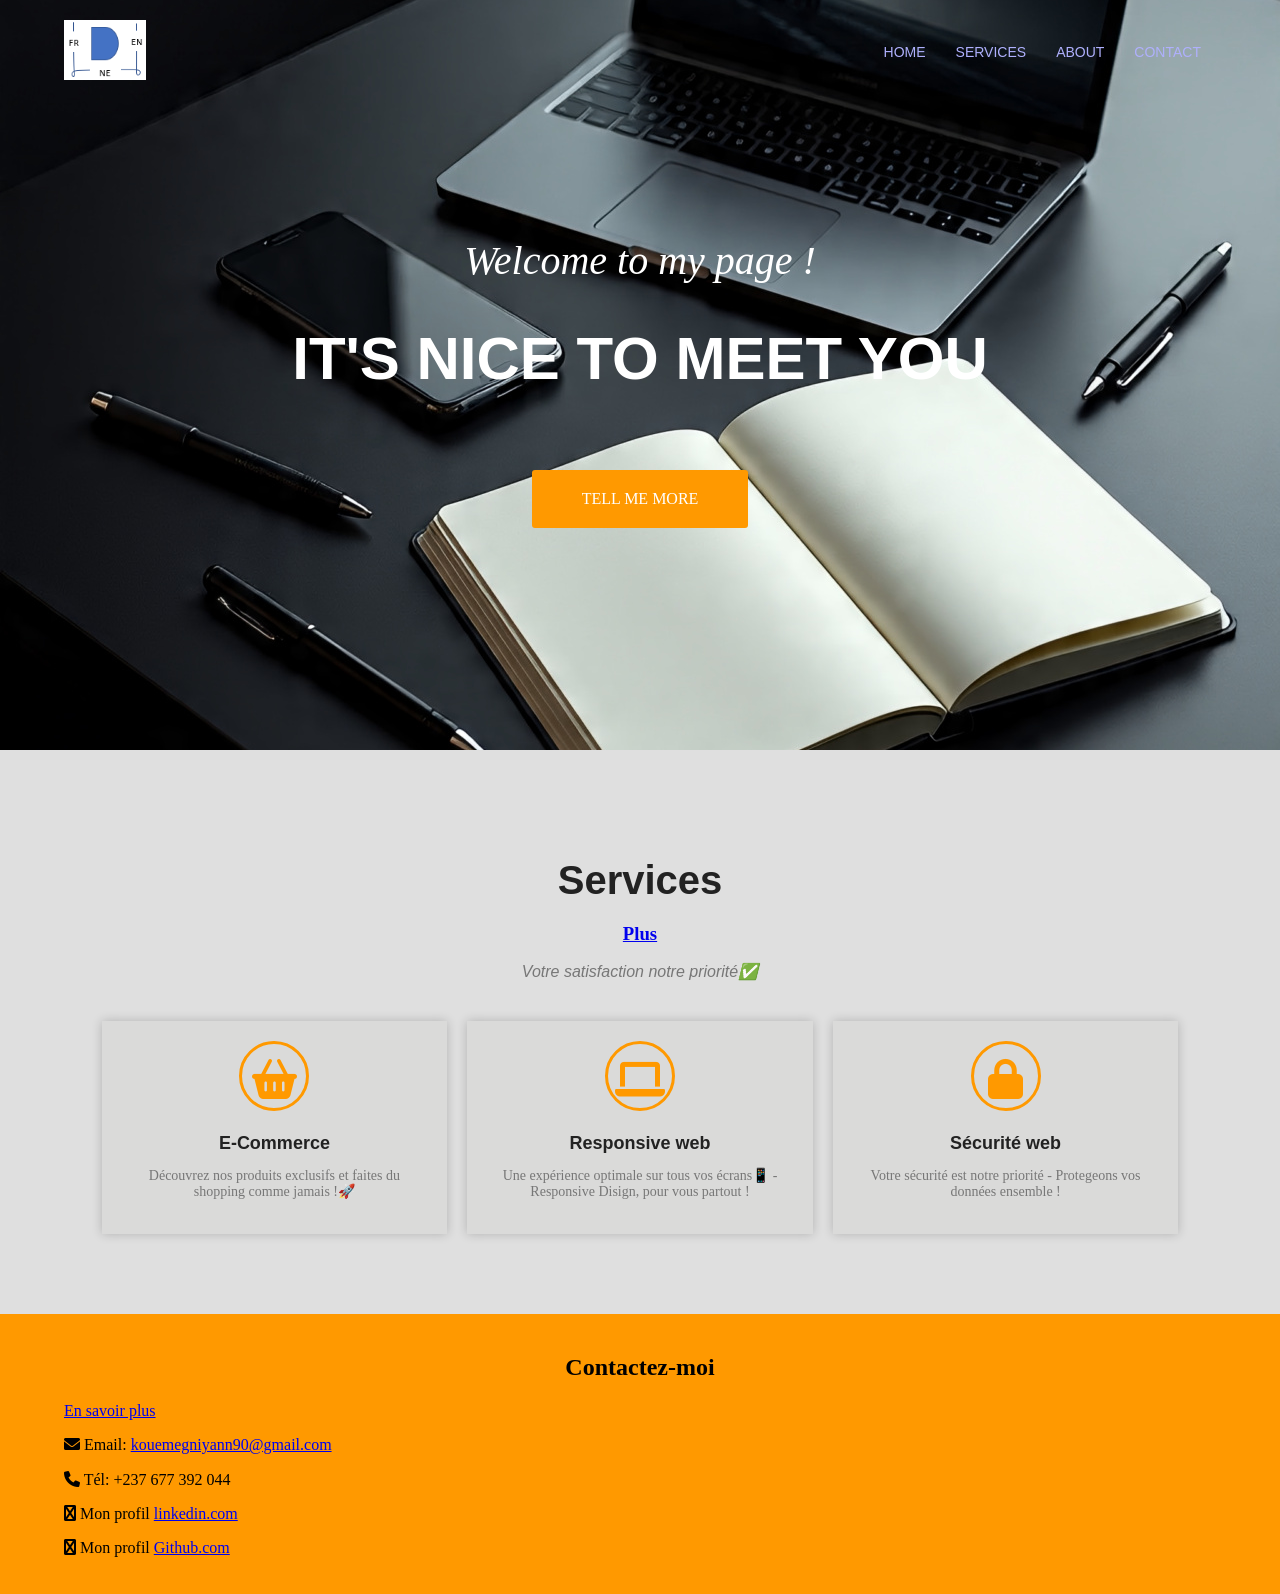
<file: index.html>
<!DOCTYPE html>
<html lang="fr">
    <head>
        <meta charset="UTF-8">
        <meta name="viewport" content="width=device-width, initial-scale=1.0">
        <title>PORTFOLIO DUFRENNE</title>
        <link rel="stylesheet" href="normalize.css">
        <link rel="stylesheet" href="style.css">
        <link rel="stylesheet" href="https://cdnjs.cloudflare.com/ajax/libs/font-awesome/6.0.0/css/all.min.css">
    </head>
    <body>
        <div class="header">
            <div class="container">
                <div class="navbar">
                    <div class="logo">
                        <img src="logo.png" alt="Logo">
                    </div>
                    <button class="burger" id="burger"><i class="fa-solid fa-bars"></i></button>
                    <div class="overlay" id="overlay"></div>
                    <div class="menu" id="menu">
                        <ul>
                            <li><a href="index.html">Home</a></li>
                            <li><a href="services.html">Services</a></li>
                            <li><a href="about.html">About</a></li>
                            <li><a href="contact.html">Contact</a></li>
                        </ul>
                    </div>
                </div>
                <div class="home">
                    <h2>Welcome to my page !</h2>
                    <h1>It's nice to meet you</h1><br><br>
                    <a href="about.html">Tell me more</a>
                </div>
            </div>
        </div>
        <div class="services">
            <div class="container">
                <div class="section_title">
                    <h1>Services</h1>
                    <h3><a href="services.html">Plus</a></h3>
                    <p>Votre satisfaction notre priorité✅</p>
                </div>
                <div class="services_boxs">
                    <div class="serv"><i class="fa-solid fa-shopping-basket"></i><h1>E-Commerce</h1><p>Découvrez nos produits exclusifs et faites du shopping comme jamais !🚀</p></div>
                    <div class="serv"><i class="fa-solid fa-laptop"></i><h1>Responsive web</h1><p>Une expérience optimale sur tous vos écrans📱 - Responsive Disign, pour vous partout !</p></div>
                    <div class="serv"><i class="fa-solid fa-lock"></i><h1>Sécurité web</h1><p>Votre sécurité est notre priorité - Protegeons vos données ensemble !</p></div>
                </div>
            </div>
        </div>
        <div class="contacts">
            <div class="container">
                <div class="section_title"><h2>Contactez-moi</h2></div>
                <a href="contact.html">En savoir plus</a>
                <div class="contact_info">
                    <p><i class="fa fa-envelope"></i> Email: <a href="mailto:kouemegniyann90@gmail.com">kouemegniyann90@gmail.com</a></p>
                    <p><i class="fa fa-phone"></i> Tél: +237 677 392 044</p>
                    <p><i class="fa fa-linkedin"></i> Mon profil <a href="https://www.linkedin.com/in/yann-kouemegni-a6a9773bb">linkedin.com</a></p>
                    <p><i class="fa fa-github"></i> Mon profil <a href="https://github.com/Dufrenne-saa">Github.com</a></p>
                </div>
            </div>
        </div>
        <script>
            const burger = document.getElementById("burger");
            const menu = document.getElementById("menu");
            const overlay = document.getElementById("overlay");
            burger.addEventListener("click", () => { menu.classList.toggle("open"); overlay.classList.toggle("open"); });
            overlay.addEventListener("click", () => { menu.classList.remove("open"); overlay.classList.remove("open"); });
        </script>
    </body>
</html>
</file>
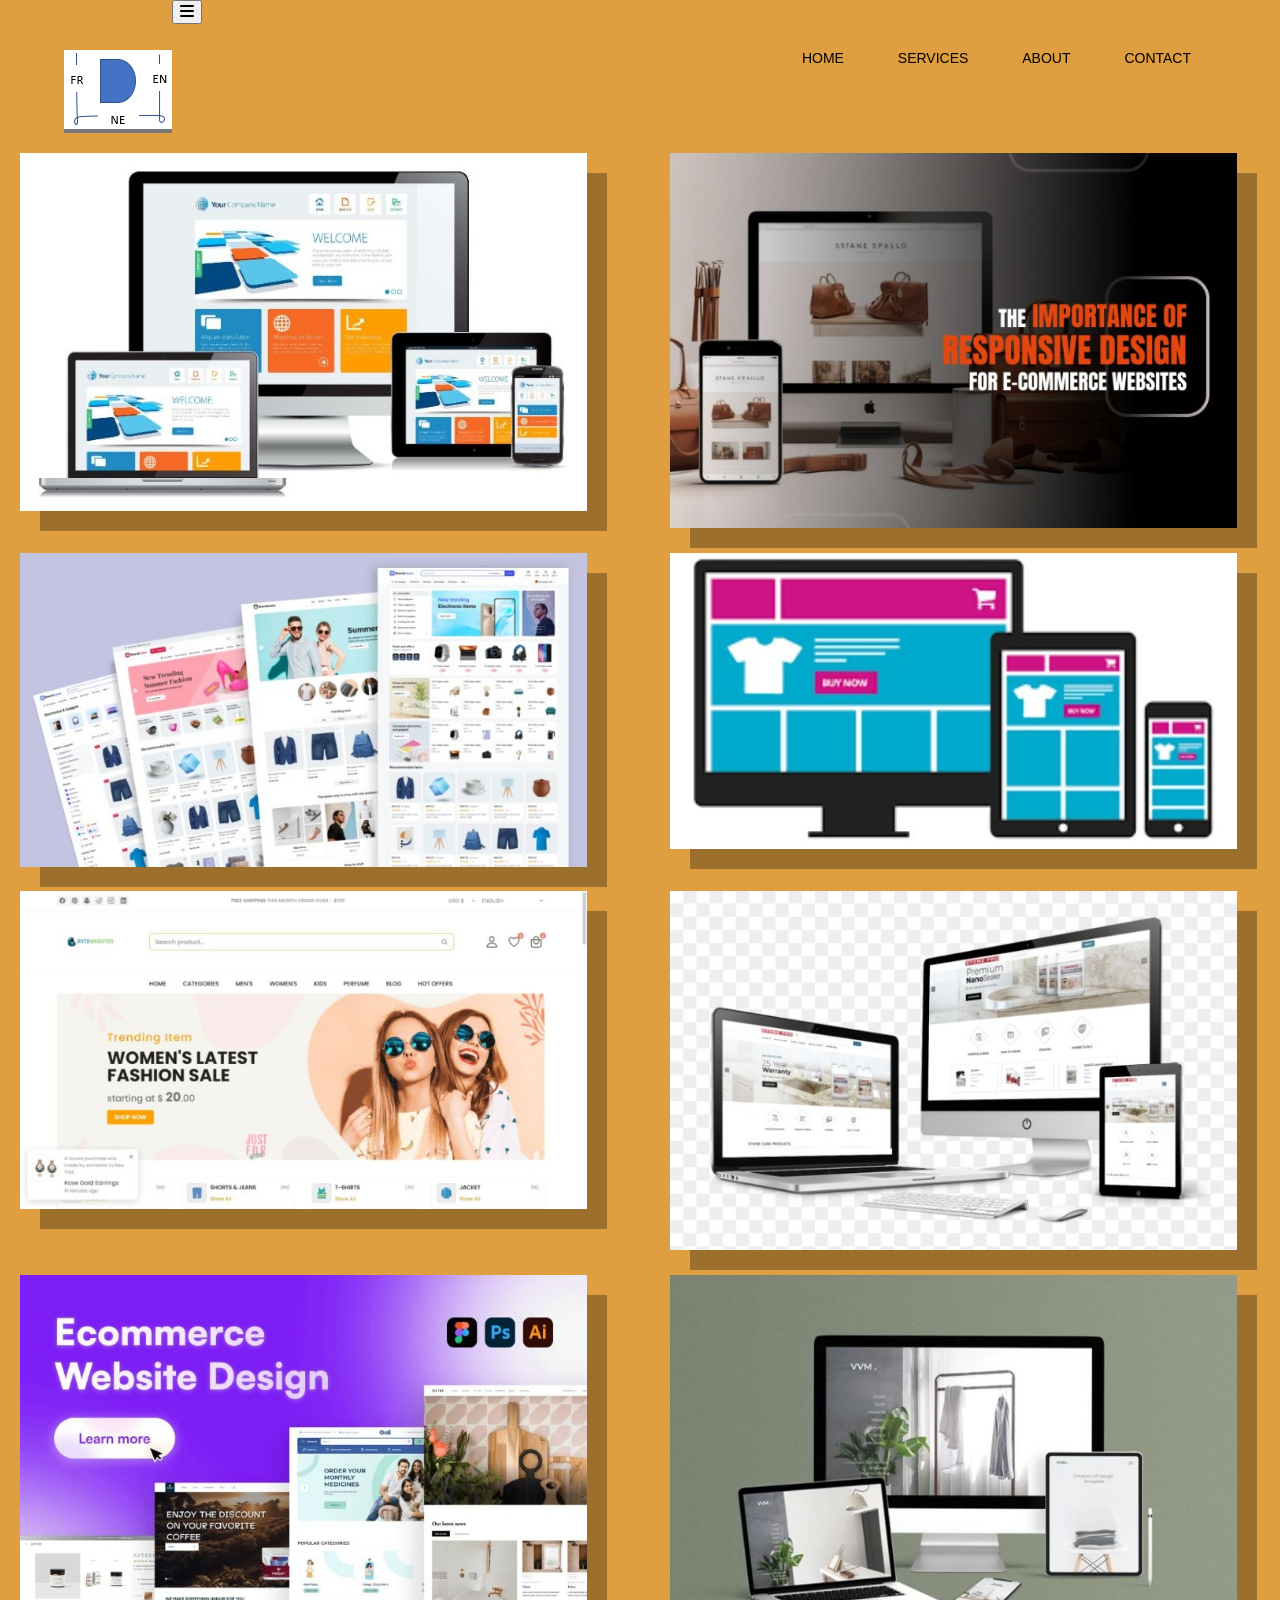
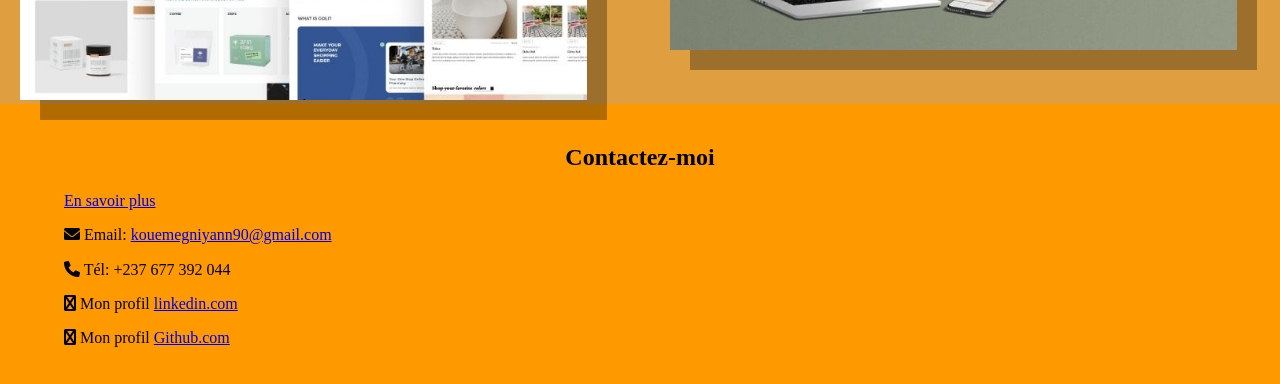
<file: about.html>
<!DOCTYPE html>
<html lang="fr">
    <head>
        <meta charset="UTF-8">
        <meta name="viewport" content="width=device-width, initial-scale=1.0">
        <title>PORTFOLIO DUFRENNE</title>
        <link rel="stylesheet" href="normalize.css">
        <link rel="stylesheet" href="about.css">
        <link rel="stylesheet" href="https://cdnjs.cloudflare.com/ajax/libs/font-awesome/6.0.0/css/all.min.css">
    </head>
    <body>
        <div class="header">
            <div class="container">
                <div class="navbar">
                    <div class="logo">
                        <img src="logo.png" alt="Logo">
                    </div>
                    <button class="burger" id="burger" aria-label="Menu">
                        <i class="fa-solid fa-bars"></i>
                    </button>
                    <div class="menu" id="menu">
                        <ul>
                            <li><a href="index.html">Home</a></li>
                            <li><a href="services.html">Services</a></li>
                            <li><a href="about.html">About</a></li>
                            <li><a href="contact.html">Contact</a></li>
                        </ul>
                    </div>
                    <div class="clearfix"></div>
                </div>
            </div>
            <div class="image">
                <div class="idem"><img src="R1.jpg" alt=""></div>
                <div class="idem"><img src="R2.jpg" alt=""></div>
                <div class="idem"><img src="R8.jpg" alt=""></div>
                <div class="idem"><img src="R4.jpg" alt=""></div>
                <div class="idem"><img src="R3.jpg" alt=""></div>
                <div class="idem"><img src="R6.jpg" alt=""></div>
                <div class="idem"><img src="R7.jpg" alt=""></div>
                <div class="idem"><img src="R5.jpg" alt=""></div>
            </div>
        </div>
        <div class="contacts">
            <div class="container">
                <div class="section_title">
                    <h2>Contactez-moi</h2>
                </div>
                <a href="contact.html">En savoir plus</a>
                <div class="contact_info">
                    <p><i class="fa fa-envelope"></i> Email: <a href="mailto:kouemegniyann90@gmail.com">kouemegniyann90@gmail.com</a></p>
                    <p><i class="fa fa-phone"></i> Tél: +237 677 392 044</p>
                    <p><i class="fa fa-linkedin"></i> Mon profil <a href="https://www.linkedin.com/in/yann-kouemegni-a6a9773bb">linkedin.com</a></p>
                    <p><i class="fa fa-github"></i> Mon profil <a href="https://github.com/Dufrenne-saa">Github.com</a></p>
                </div>
            </div>
        </div>
        <script>
            const burger = document.getElementById('burger');
            const menu = document.getElementById('menu');
            burger.addEventListener('click', () => {
                menu.classList.toggle('open');
            });
        </script>
    </body>
</html>
</file>
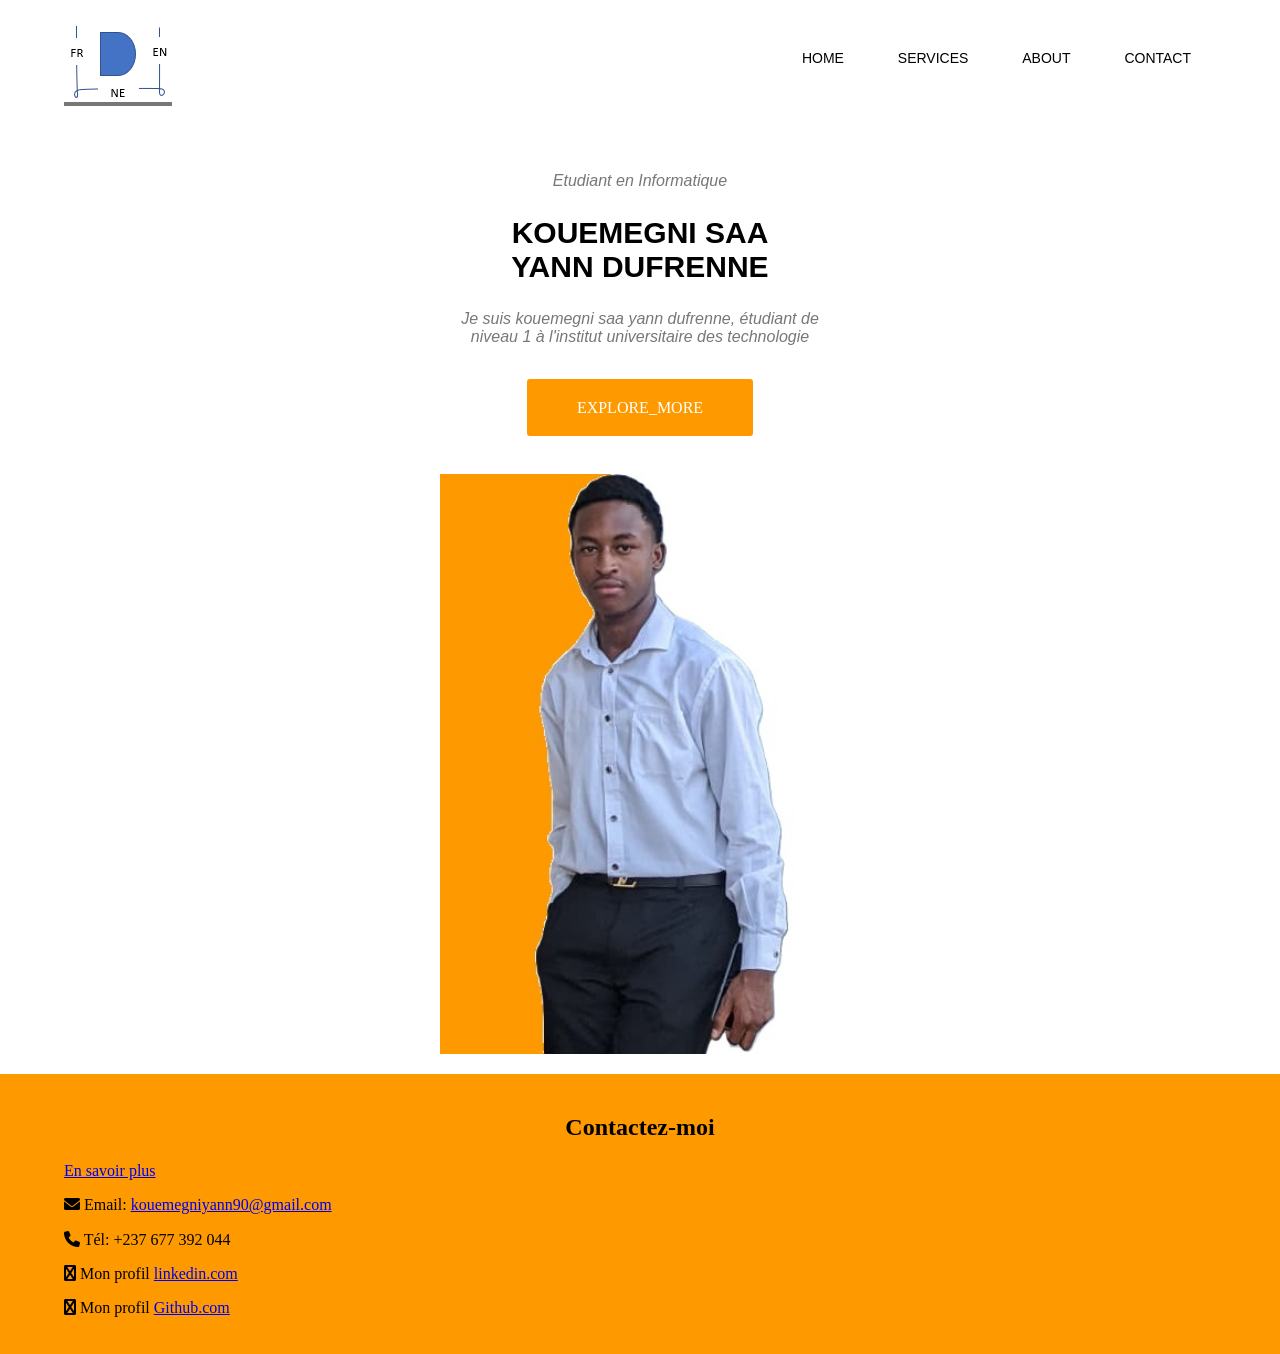
<file: contact.html>
<!DOCTYPE html>
<html lang="fr">
    <head>
        <meta charset="UTF-8">
        <meta name="viewport" content="width=device-width, initial-scale=1.0">
        <title>PORTFOLIO DUFRENNE</title>
        <link rel="stylesheet" href="normalize.css">
        <link rel="stylesheet" href="contact.css">
        <link rel="stylesheet" href="https://cdnjs.cloudflare.com/ajax/libs/font-awesome/6.0.0/css/all.min.css">
    </head>
    <body>
        <div class="header">
            <div class="container">
                <div class="navbar">
                    <div class="logo">
                        <img src="logo.png" alt="">
                    </div>
                    <div class="menu">
                        <ul>
                            <li><a href="index.html">Home</a></li>
                            <li><a href="services.html">Services</a></li>
                            <li><a href="about.html">About</a></li>
                            <li><a href="contact.html">Contact</a></li>
                        </ul>
                    </div>
                    <div class="clearfix"></div>
                </div>
            </div>
            <div class="noms">
                <p>Etudiant en Informatique</p>
                <h2>KOUEMEGNI SAA<br>YANN DUFRENNE</h2>
                <p>Je suis kouemegni saa yann dufrenne, étudiant de<br>niveau 1 à l'institut universitaire des technologie</p><br><br>
                <a href="index.html">Explore_more</a>
                </div>
            <div class="tof"><br><br>
                <img src="profil.jpeg" alt="" class="im">
            </div>
        </div>
        <div class="contacts">
            <div class="container">
                <div class="section_title">
                    <h2>Contactez-moi</h2>
                </div>
                <a href="contact.html">En savoir plus</a>
                <div class="contact_info">
                    <p><i class="fa fa-envelope"></i> Email: <a href="mailto:kouemegniyann90@gmail.com">kouemegniyann90@gmail.com</a></p>
                    <p><i class="fa fa-phone"></i> Tél: +237 677 392 044</p>
                    <p><i class="fa fa-linkedin"></i> Mon profil <a href="https://www.linkedin.com/in/yann-kouemegni-a6a9773bb?utm_source=share_via&utm_content=profile&utm_medium=member_android">linkedin.com</a></p>
                    <p><i class="fa fa-github"></i> Mon profil <a href="https://github.com/Dufrenne-saa">Github.com</a></p>
                </div>
            </div>
        </div>
        
        <script src="jquery.js"></script>
    </body>
</html>
</file>
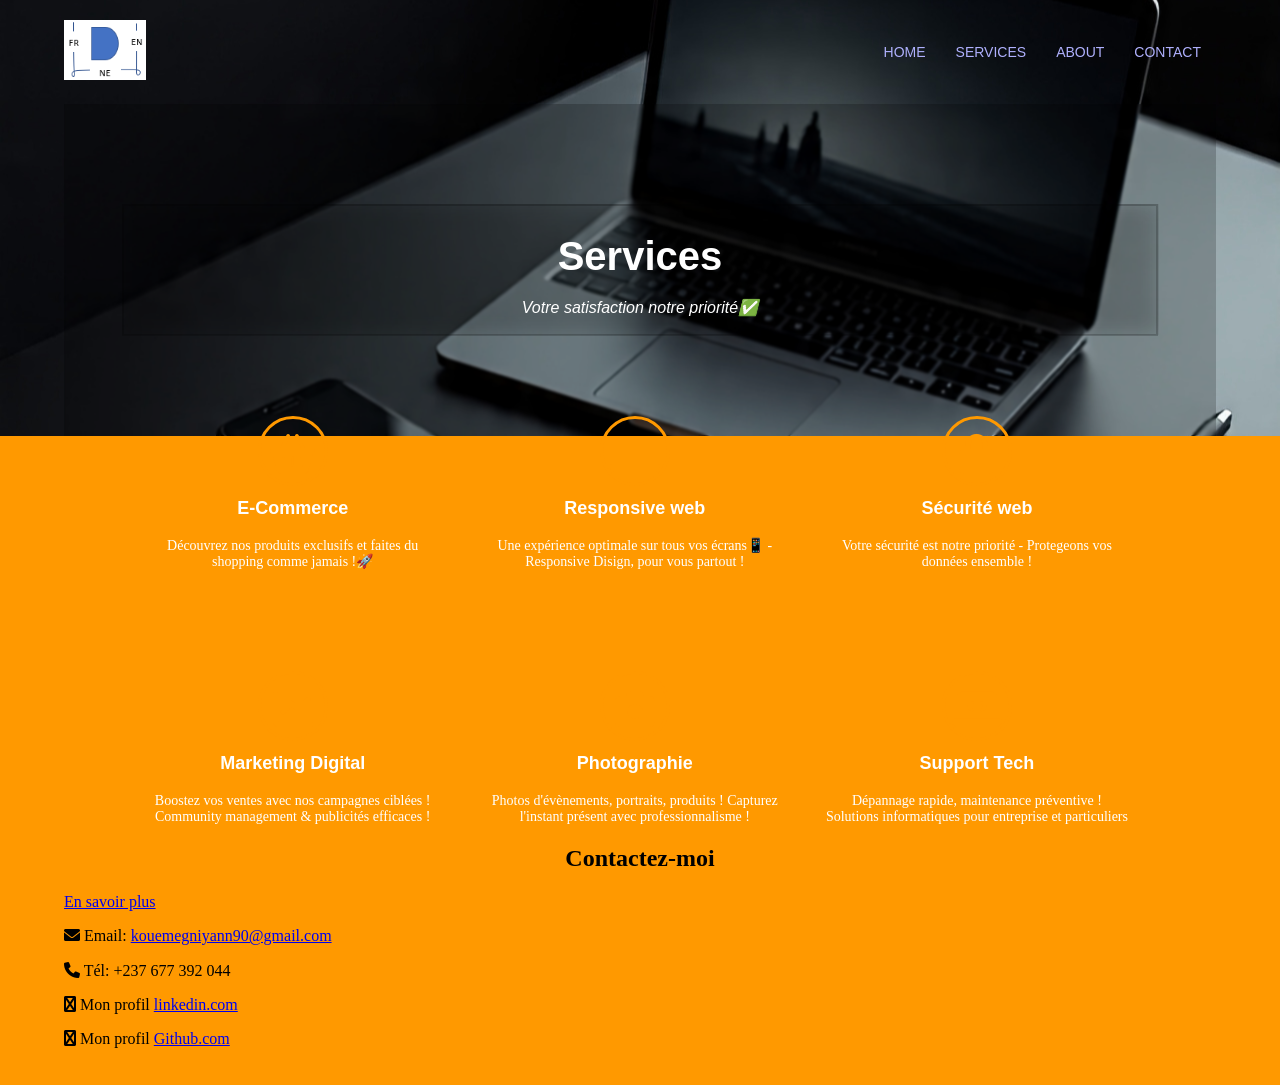
<file: services.html>
<!DOCTYPE html>
<html lang="fr">
    <head>
        <meta charset="UTF-8">
        <meta name="viewport" content="width=device-width, initial-scale=1.0">
        <title>PORTFOLIO DUFRENNE</title>
        <link rel="stylesheet" href="sevices.css">
        <link rel="stylesheet" href="normalize.css">
        <link rel="stylesheet" href="https://cdnjs.cloudflare.com/ajax/libs/font-awesome/6.0.0/css/all.min.css">
    </head>
    <body>
        <div class="header">
            <div class="container">
                <div class="navbar">
                    <div class="logo">
                        <img src="logo.png" alt="Logo">
                    </div>
                    <button class="burger" id="burger"><i class="fa-solid fa-bars"></i></button>
                    <div class="overlay" id="overlay"></div>
                    <div class="menu" id="menu">
                        <ul>
                            <li><a href="index.html">Home</a></li>
                            <li><a href="services.html">Services</a></li>
                            <li><a href="about.html">About</a></li>
                            <li><a href="contact.html">Contact</a></li>
                        </ul>
                    </div>
                </div>
            <div class="services">
                <div class="container">
                    <div class="section_title">
                        <h1>Services</h1>
                        <p>Votre satisfaction notre priorité✅</p>
                    </div>
                    <div class="services_boxs">
                        <div class="serv">
                            <i class="fa-solid fa-shopping-basket"></i>
                            <h1>E-Commerce</h1>
                            <p>Découvrez nos produits exclusifs et faites du shopping comme jamais !🚀</p>
                        </div>
                        <div class="serv">
                            <i class="fa-solid fa-laptop"></i>
                            <h1>Responsive web</h1>
                            <p>Une expérience optimale sur tous vos écrans📱 - Responsive Disign, pour vous partout !</p>
                        </div>
                        <div class="serv">
                            <i class="fa-solid fa-lock"></i>
                            <h1>Sécurité web</h1>
                            <p>Votre sécurité est notre priorité - Protegeons vos données ensemble !</p>
                        </div>
                        <div class="serv">
                            <i class="fa-solid fa-chart-line"></i>
                            <h1>Marketing Digital</h1>
                            <p>Boostez vos ventes avec nos campagnes ciblées ! Community management & publicités efficaces !</p>
                        </div>
                        <div class="serv">
                            <i class="fa-solid fa-camera"></i>
                            <h1>Photographie</h1>
                            <p>Photos d'évènements, portraits, produits ! Capturez l'instant présent avec professionnalisme !</p>
                        </div>
                        <div class="serv">
                            <i class="fa-solid fa-laptop-code"></i>
                            <h1>Support Tech</h1>
                            <p>Dépannage rapide, maintenance préventive ! Solutions informatiques pour entreprise et particuliers</p>
                        </div>
                        <div class="clearfix"></div>
                    </div>
                </div>
            </div>
        </div>
        <div class="contacts">
            <div class="container">
                <div class="section_title">
                    <h2>Contactez-moi</h2>
                </div>
                <a href="contact.html">En savoir plus</a>
                <div class="contact_info">
                    <p><i class="fa fa-envelope"></i> Email: <a href="mailto:kouemegniyann90@gmail.com">kouemegniyann90@gmail.com</a></p>
                    <p><i class="fa fa-phone"></i> Tél: +237 677 392 044</p>
                    <p><i class="fa fa-linkedin"></i> Mon profil <a href="https://www.linkedin.com/in/yann-kouemegni-a6a9773bb">linkedin.com</a></p>
                    <p><i class="fa fa-github"></i> Mon profil <a href="https://github.com/Dufrenne-saa">Github.com</a></p>
                </div>
            </div>
        </div>
        <script>
            const burger = document.getElementById("burger");
            const menu = document.getElementById("menu");
            const overlay = document.getElementById("overlay");
            burger.addEventListener("click", () => { menu.classList.toggle("open"); overlay.classList.toggle("open"); });
            overlay.addEventListener("click", () => { menu.classList.remove("open"); overlay.classList.remove("open"); });
        </script>
    </body>
</html>
</file>
<file: style.css>
* {
    box-sizing: border-box;
}

.header {
    width: 100%;
    background-image: url("fond.jpg");
    background-size: cover;
    background-position: center;
    min-height: 750px;
}

.container {
    width: 90%;
    max-width: 1170px;
    margin: 0 auto;
}

/* ===== NAVBAR ===== */
.navbar {
    display: flex;
    align-items: center;
    justify-content: space-between;
    padding: 20px 0;
}

.header .navbar .logo img {
    height: 60px;
}

.burger {
    display: none;
    background: none;
    border: none;
    color: #afb0fd;
    font-size: 28px;
    cursor: pointer;
}

.menu ul {
    list-style: none;
    padding: 0;
    margin: 0;
    display: flex;
}

.menu ul li {
    margin: 0 15px;
}

.menu ul li a {
    color: #afb0fd;
    text-decoration: none;
    text-transform: uppercase;
    font-family: 'Montserrat', sans-serif;
    font-size: 14px;
    border-bottom: 2px solid transparent;
    transition: 0.3s;
}

.menu ul li a:hover {
    border-bottom: 2px solid #afb0fd;
}

/* ===== HOME ===== */
.header .home {
    text-align: center;
    color: #fff;
    padding: 100px 20px 60px;
}

.header .home h2 {
    font-size: 40px;
    font-weight: 400;
    font-style: italic;
}

.header .home h1 {
    font-family: 'Montserrat', sans-serif;
    font-size: 60px;
    text-transform: uppercase;
}

.header .home a {
    background-color: #ff9900;
    color: #fff;
    text-transform: uppercase;
    padding: 20px 50px;
    border-radius: 3px;
    text-decoration: none;
    cursor: pointer;
    transition: 0.3s;
    display: inline-block;
}

.header .home a:hover {
    box-shadow: 0 0 10px #ff9900;
}

/* ===== SERVICES ===== */
.services {
    padding: 80px 0;
    background: #dfdfdf;
    width: 100%;
}

.services .section_title {
    text-align: center;
}

.services .section_title h1 {
    font-family: 'Montserrat', sans-serif;
    color: #222222;
    font-weight: 700;
    font-size: 40px;
    margin-bottom: 20px;
}

.services .section_title p {
    font-family: 'droid serif', sans-serif;
    color: #777777;
    font-style: italic;
    font-size: 16px;
}

.services .services_boxs {
    display: flex;
    flex-wrap: wrap;
    justify-content: center;
    gap: 20px;
    margin-top: 40px;
}

.services .services_boxs .serv {
    width: 30%;
    text-align: center;
    padding: 20px;
    background: #dadad9;
    box-shadow: 0 0 10px rgba(0, 0, 0, 0.2);
}

.services .services_boxs .serv i {
    font-size: 40px;
    color: #ff9900;
    border: 3px solid #ff9900;
    width: 70px;
    height: 70px;
    border-radius: 50%;
    line-height: 70px;
    margin-bottom: 10px;
}

.services .services_boxs .serv h1 {
    font-family: 'Montserrat', sans-serif;
    font-weight: 700;
    font-size: 18px;
    color: #222222;
}

.services .services_boxs .serv p {
    font-family: 'Roboto slab', serif;
    font-size: 14px;
    color: #777777;
}

/* ===== CONTACTS ===== */
.contacts {
    padding: 20px 0;
    background: #ff9900;
    width: 100%;
}

.contacts .section_title {
    text-align: center;
}

/* ===== RESPONSIVE MOBILE ===== */
@media (max-width: 768px) {
    .burger {
        display: block;
    }

    .menu {
        display: none;
        width: 100%;
    }

    .menu.open {
        display: block;
    }

    .menu ul {
        flex-direction: column;
        text-align: center;
        padding: 10px 0;
    }

    .menu ul li {
        margin: 10px 0;
    }

    .navbar {
        flex-wrap: wrap;
    }

    .header .home h1 {
        font-size: 30px;
    }

    .header .home h2 {
        font-size: 22px;
    }

    .header .home a {
        padding: 15px 30px;
    }

    .services .services_boxs .serv {
        width: 100%;
    }
    }
</file>
<file: about.css>
.container {
    width: 90%;
    max-width: 1170px;
    margin: 0 auto;
}

.header {
    width: 100%;
    background: #df9f40;
    background-size: cover;
}

.header .navbar .logo {
    float: left;
    margin-top: 50px;
    background: #777777;
}
.header .navbar .menu {
    float: right;
    font-family: 'Montserrat', sans-serif;
    font-size: 14px;
    margin-top: 50px;
}
.header .navbar .menu ul{
    list-style: none;
    padding: 0;
    margin: 0;
}
.header .navbar .menu ul li{
    display: inline-block;
    margin: 0 25px;
}
.header .navbar .menu ul li a{
    color: #000000;
    text-decoration: none;
    text-transform: uppercase;
    border-bottom: 2px solid transparent;
    transition: 0.3s;
}
.header .navbar .menu ul li a:hover{
    border-bottom: 2px solid #000000;
}

.clearfix {
    clear: both;
}

.header .image {
    margin-top: 20px;
    display: flex;
    flex-wrap: wrap;
    gap: 20px;
}
.header .idem {
    width: calc(50% - 10px);
}
.header .idem img {
    margin-left: 20px;
    width: 90%;
    height: auto;
    box-shadow: 20px 20px rgba(0, 0, 0, 0.3);
}
.contacts{
    width: 100%;
    padding: 20px 0;
    background: #ff9900;
}
.contacts .section_title{
    text-align: center;
}

/* ===== RESPONSIVE MOBILE ===== */
@media (max-width: 768px) {
    .header .navbar .logo {
        float: none;
        margin-top: 20px;
        text-align: center;
    }
    .header .navbar .menu {
        float: none;
        text-align: center;
        margin-top: 15px;
    }
    .header .navbar .menu ul li {
        margin: 0 8px;
    }
    .header .idem {
        width: 100%;
    }
    .header .idem img {
        margin-left: 0;
        width: 100%;
        box-shadow: none;
    }
}
</file>
<file: contact.css>
.container {
    width: 90%;
    max-width: 1170px;
    margin: 0 auto;
}

.header .navbar .logo {
    float: left;
    margin-top: 23px;
    background: #777777;
}
.header .navbar .menu {
    float: right;
    font-family: 'Montserrat', sans-serif;
    font-size: 14px;
    margin-top: 50px;
}
.header .navbar .menu ul{
    list-style: none;
    padding: 0;
    margin: 0;
}
.header .navbar .menu ul li{
    display: inline-block;
    margin: 0 25px;
}
.header .navbar .menu ul li a{
    color: #000000;
    text-decoration: none;
    text-transform: uppercase;
    border-bottom: 2px solid transparent;
    transition: 0.3s;
}
.header .navbar .menu ul li a:hover{
    border-bottom: 2px solid #000000;
}

.clearfix {
    clear: both;
}

.contacts{
    margin-top: 20px;
    width: 100%;
    padding: 20px 0;
    background: #ff9900;
}
.contacts .section_title{
    text-align: center;
}

.im {
    width: 100%;
    max-width: 400px;
    margin: 0 auto;
    display: block;
}

.noms {
    position: relative;
    margin-top: 30px;
    left: auto;
    text-align: center;
    padding: 20px;
}
.noms p{
    color: #777777;
    font-family: 'Montserrat', sans-serif;
    font-style: italic;
}
.noms h2{
    font-family: 'Segoe UI', Tahoma, Geneva, Verdana, sans-serif;
    font-size: 30px;
}
.noms a{
    background-color: #ff9900;
    color: #fff;
    text-transform: uppercase;
    padding: 20px 50px;
    border-radius: 3px;
    text-decoration: none;
    border: none;
    cursor: pointer;
    transition: 0.3s;
}

/* ===== RESPONSIVE MOBILE ===== */
@media (max-width: 768px) {
    .header .navbar .logo {
        float: none;
        margin-top: 20px;
        text-align: center;
    }
    .header .navbar .menu {
        float: none;
        text-align: center;
        margin-top: 15px;
    }
    .header .navbar .menu ul li {
        margin: 0 8px;
    }
    .noms h2 {
        font-size: 22px;
    }
    .noms a {
        padding: 15px 30px;
    }
}
</file>
<file: sevices.css>
* {
    box-sizing: border-box;
}

.header {
    width: 100%;
    background-image: url("fond.jpg");
    background-size: cover;
    background-position: center;
    min-height: 750px;
}

.container {
    width: 90%;
    max-width: 1170px;
    margin: 0 auto;
}

/* ===== NAVBAR ===== */
.navbar {
    display: flex;
    align-items: center;
    justify-content: space-between;
    padding: 20px 0;
}

.header .navbar .logo img {
    height: 60px;
}

.burger {
    display: none;
    background: none;
    border: none;
    color: #afb0fd;
    font-size: 28px;
    cursor: pointer;
}

.menu ul {
    list-style: none;
    padding: 0;
    margin: 0;
    display: flex;
}

.menu ul li {
    margin: 0 15px;
}

.menu ul li a {
    color: #afb0fd;
    text-decoration: none;
    text-transform: uppercase;
    font-family: 'Montserrat', sans-serif;
    font-size: 14px;
    border-bottom: 2px solid transparent;
    transition: 0.3s;
}

.menu ul li a:hover {
    border-bottom: 2px solid #afb0fd;
}

.header .services{
    width: 100%;
    padding: 100px 0;
    backdrop-filter: blur(1px);
    background: rgba(0, 0, 0, 0.2);
}
.header .services .section_title{
    text-align: center;
    border: 2px solid rgba(0, 0, 0, 0.2);
    backdrop-filter: blur(10px);
}
.header .services .section_title h1{
    font-family: 'Montserrat', sans-serif;
    color: #ffffff;
    font-weight: 700;
    font-size: 40px;
    margin-bottom: 20px;
}
.header .services .section_title p{
    font-family: 'droid serif', sans-serif;
    color: #ffffff;
    font-style: italic;
    font-size: 16px;
}
.header .services .services_boxs .serv{
    width: 33%;
    float: left;
    text-align: center;
    margin-top: 80px;
}
.header .services .services_boxs .serv i{
    font-size: 40px;
    color: #ff9900;
    border: 3px solid #ff9900;
    width: 70px;
    height: 70px;
    border-radius: 50px;
    line-height: 70px;
}
.header .services .services_boxs .serv h1{
    font-family: 'Montserrat', sans-serif;
    font-weight: 700;
    font-size: 18px;
    color: #ffffff;
}
.header .services .services_boxs .serv p{
    font-family: 'Roboto slab', serif;
    font-size: 14px;
    color: #ffffff;
    margin: 20px;
}

.contacts{
    padding: 20px 0;
    background: #ff9900;
    width: 100%;
}
.contacts .section_title{
    text-align: center;
}

/* ===== RESPONSIVE MOBILE ===== */
@media (max-width: 768px) {
    .header .navbar .logo {
        float: none;
        margin-top: 20px;
        text-align: center;
    }
    .header .navbar .menu {
        float: none;
        text-align: center;
        margin-top: 15px;
    }
    .header .navbar .menu ul li {
        margin: 0 8px;
    }
    .header .services {
        padding: 40px 0;
    }
    .header .services .section_title h1 {
        font-size: 26px;
    }
    .header .services .services_boxs .serv {
        width: 100%;
        float: none;
        margin-top: 20px;
    }
    }
</file>
